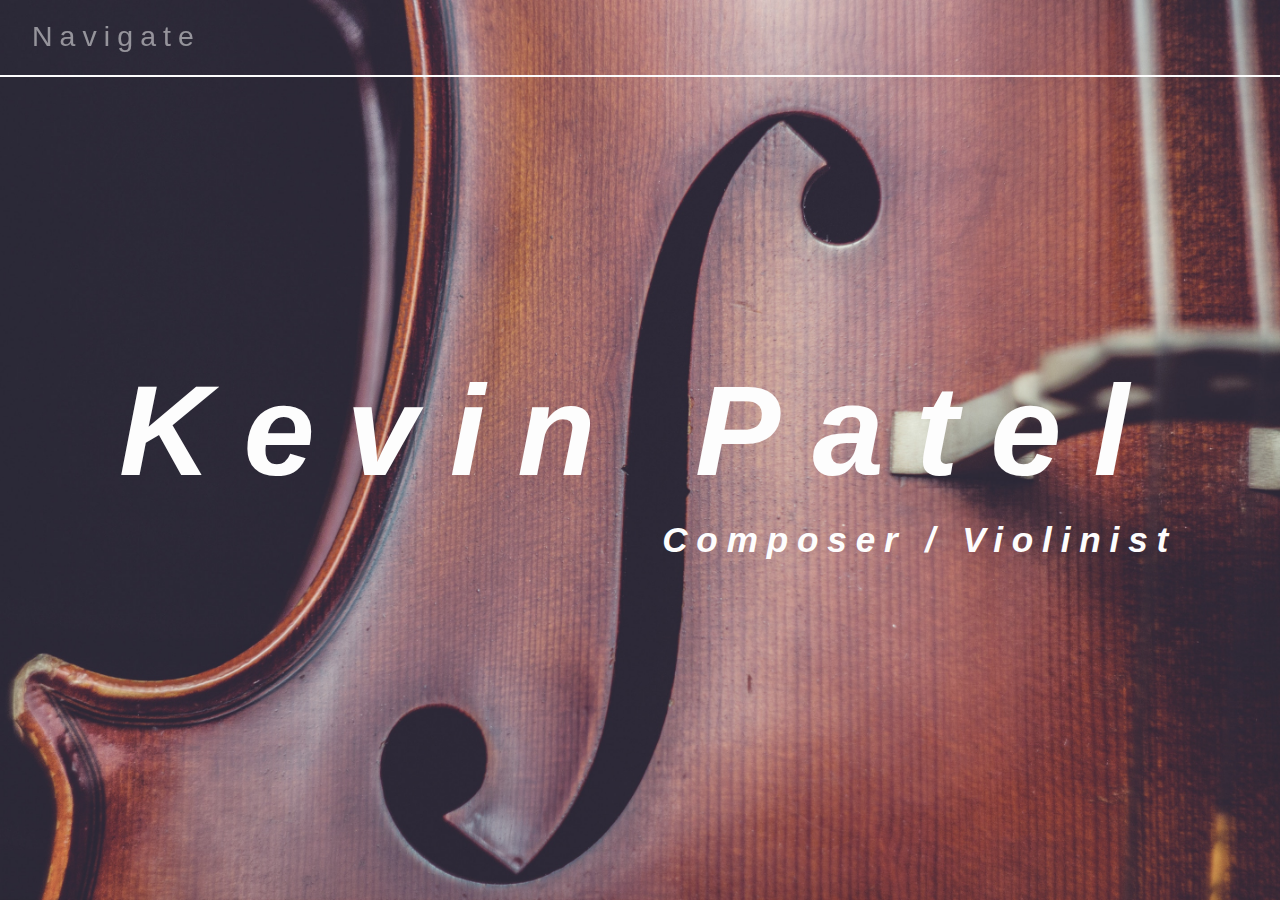
<file: index.html>
<!DOCTYPE html>

<html lang='en' dir='ltr'>

<head>

    <meta charset="utf-8">

    <title>Kevin Patel Music - Official</title>

    <link rel="stylesheet" href="style.css">
    <link rel="stylesheet" href="Animate.css">
</head>

<body>

<div class='animated slideInLeft delay-2s'>
    <span><div class="nav">
            <div class="dropdown">
                <button class="dropbtn">Navigate</button>
                    <div class="dropdown-content">
                        <a href="index.html" >Home</a>
                        <a href="About.html">About</a>
                        <a href="Projects.html">Discography</a>
                        <a href="Contact.html">Contact</a>
                    </div>
            </div>
        </div>
    </span>
</div>

    <div id='home' class="page">
      <div>
          <h1 class='animated fadeIn delay-1s'><em>
              <span>Kevin</span>
              <span>Patel</span>
              </em></h1>
        <h3 class='animated fadeIn delay-2s'><em> Composer / Violinist</em></h3>
      </div>

    </div>
  </body>
</html>
</file>
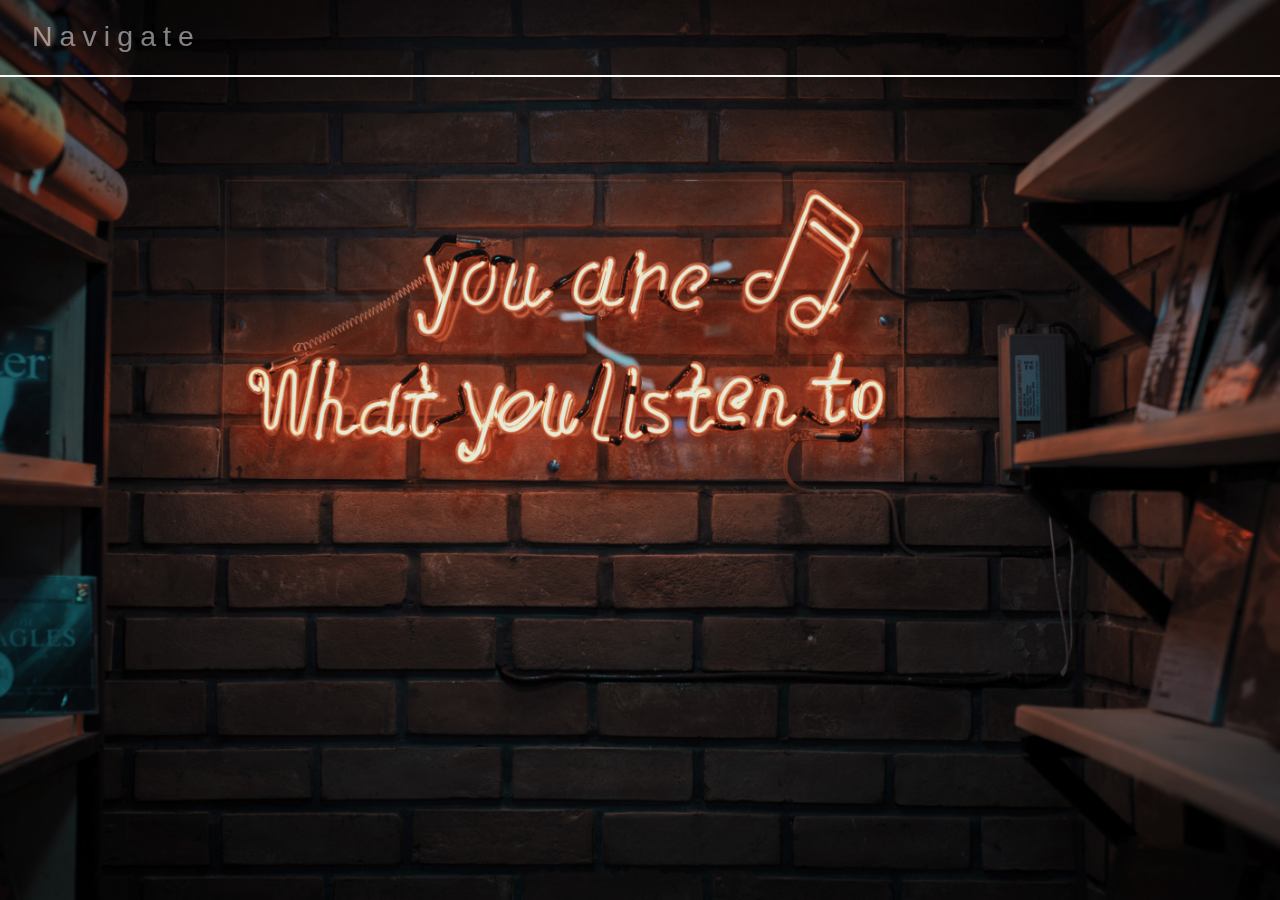
<file: About.html>
<!DOCTYPE html>

<html lang='en' dir='ltr'>

<head>

    <meta charset="utf-8">

    <title>Kevin Patel Music - Official</title>

    <link rel="stylesheet" href="styleAbout.css">
    <link rel="stylesheet" href="Animate.css">
</head>
<body>


<div class='animated slideInLeft delay-2s'>
    <span><div class="nav">
            <div class="dropdown">
                <button class="dropbtn">Navigate</button>
                    <div class="dropdown-content">
                        <a href="index.html" >Home</a>
                        <a href="About.html">About</a>
                        <a href="Projects.html">Discography</a>
                        <a href="Contact.html">Contact</a>
                    </div>
            </div>
        </div>
    </span>
</div>

<div id="about" class="page">
</div>
</body>
</html>
</file>
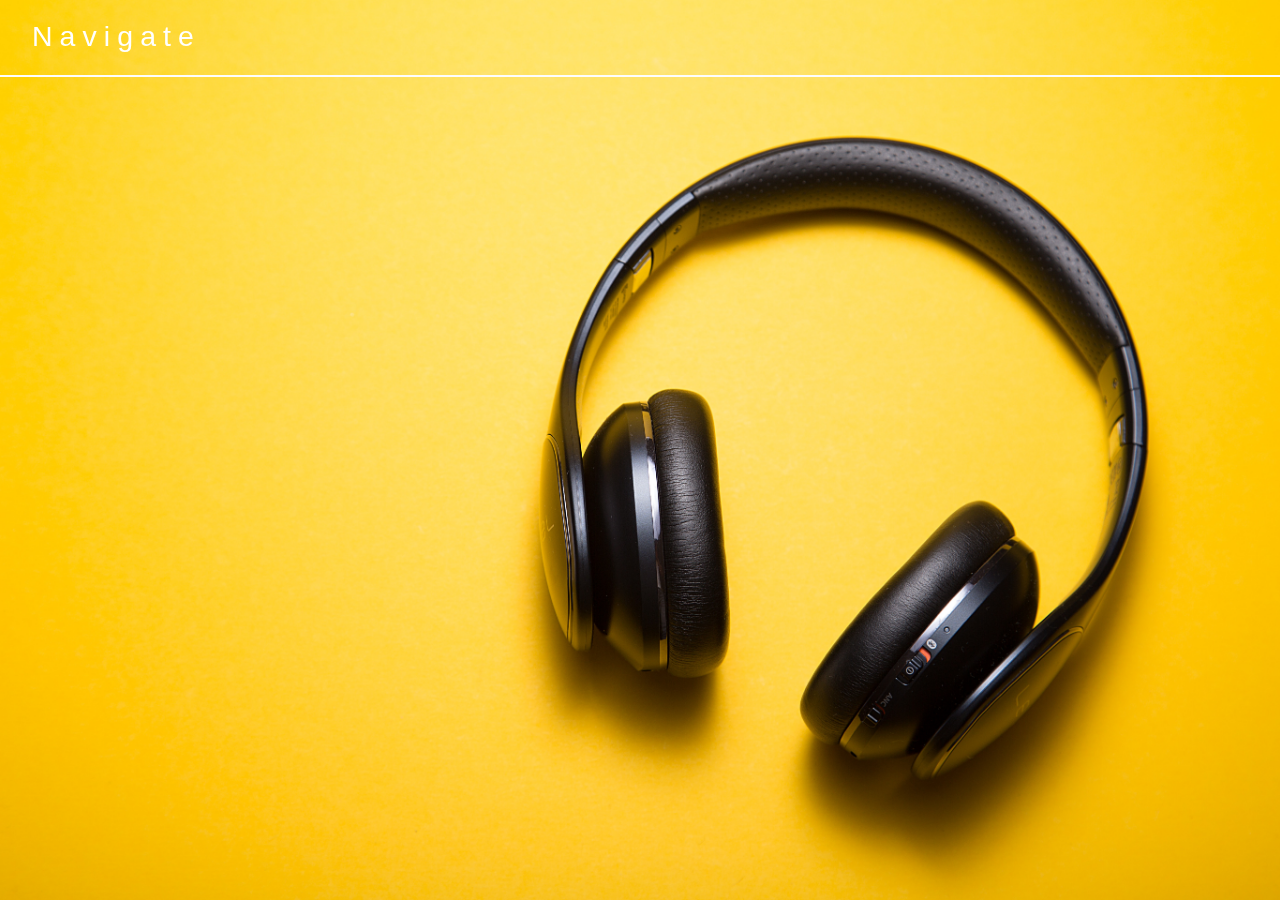
<file: Contact.html>
<!DOCTYPE html>

<html lang='en' dir='ltr'>

<head>

    <meta charset="utf-8">

    <title>Kevin Patel Music - Official</title>

    <link rel="stylesheet" href="styleContact.css">
    <link rel="stylesheet" href="Animate.css">
</head>
<body>


<div class='animated slideInLeft delay-2s'>
    <span><div class="nav">
            <div class="dropdown">
                <button class="dropbtn">Navigate</button>
                    <div class="dropdown-content">
                        <a href="index.html" >Home</a>
                        <a href="About.html">About</a>
                        <a href="Projects.html">Discography</a>
                        <a href="Contact.html">Contact</a>
                    </div>
            </div>
        </div>
    </span>
</div>

<div id="contact" class="page">
</div>

</body>
</html>














</body>
</html>
</file>
<file: style.css>
body {
font-family: "Open Sans",sans-serif;
font-size: 1.25em;
  background-color: #fafafa;
  color: #fdfdfd;
  margin: 0;
}

.nav {
  position: fixed;
  top: 0;
  left: 0;
  width: 100%;
  display: flex;
    flex-grow: auto;
    flex-shrink: auto;
  justify-content: space-around;
  padding-top: 8px;
  padding-bottom: 10px;
    border-bottom: 2px solid #fdfdfd;
  letter-spacing: .25em}


#home{background-image: url(Images/image3.jpg);
    background-size: cover;
  background-position: center;
  display: flex;
  justify-content:space-around;
  align-items: center;
}

#home h1 {
  font-size: 10vw;
  margin: 16px; cursor: default;
  letter-spacing: .25em;
}

#home h3 {
  text-align: right;
    font-size: 2.75vw;
  margin: 0; cursor: default;
  letter-spacing: .25em;
}

.page {
  min-width: 100vw;
    min-height: 100vh;}

    .dropbtn {
    background-color:#ffffff00;
    color: white;
    font-size: 2.22vw;
    opacity: 0.5;
    border: none;
    font-family: "Open Sans",sans-serif;
     padding: 6px 8px 6px 16px;
  display: block;
  background: none;
  width:100%;
  text-align: left;
  cursor: pointer;
  outline: none;
  letter-spacing: .25em
}


.dropdown {
    position: relative;
    display: inline-block;
     padding: 6px 8px 6px 16px;
  display: block;
  border: none;
  background: none;
  width:100%;
  text-align: left;
  cursor: pointer;
  outline: none;
}



.dropdown-content {
    display: none;
    position: absolute;
    background-color: #f1f1f1;
    min-width: 160px;
    box-shadow: 0px 8px 16px 0px rgba(0,0,0,0.2);
    z-index: 1;
    margin-top: 5px;
}


.dropdown-content a {
    color: black;
    padding: 12px 16px;
    text-decoration: none;
    display: block;
}


.dropdown-content a:hover {background-color: #ddd;}
.dropdown:hover
.dropdown-content {display: block;}
.dropdown:hover
.dropbtn {background-color: #ffffff00;text-decoration: none;}
</file>
<file: styleAbout.css>
body {
font-family: "Open Sans",sans-serif;
font-size: 1.25em;
  background-color: #fafafa;
  color: #fdfdfd;
  margin: 0;
}



.nav {
  position: fixed;
  top: 0;
  left: 0;
  width: 100%;
  display: flex;
    flex-grow: auto;
    flex-shrink: auto;
  justify-content: space-around;
  padding-top: 8px;
  padding-bottom: 10px;
    border-bottom: 2px solid #fdfdfd;
  letter-spacing: .25em
}


  #about{background-image: url(Images/image1.jpg);
      background-size: cover;
    background-position: center;
    display: flex;
    justify-content:space-around;
    align-items: center;
  }

  .page {
    min-width: 100vw;
      min-height: 100vh;}

      .dropbtn {
      background-color:#ffffff00;
      color: white;
      font-size: 2.22vw;
      opacity: .5;
      border: none;
      font-family: "Open Sans",sans-serif;
       padding: 6px 8px 6px 16px;
    display: block;
    background: none;
    width:100%;
    text-align: left;
    cursor: pointer;
    outline: none;
    letter-spacing: .25em
  }


  .dropdown {
      position: relative;
      display: inline-block;
       padding: 6px 8px 6px 16px;
    display: block;
    border: none;
    background: none;
    width:100%;
    text-align: left;
    cursor: pointer;
    outline: none;
  }



  .dropdown-content {
      display: none;
      position: absolute;
      background-color: #f1f1f1;
      min-width: 160px;
      box-shadow: 0px 8px 16px 0px rgba(0,0,0,0.2);
      z-index: 1;
      margin-top: 5px;
  }


  .dropdown-content a {
      color: black;
      padding: 12px 16px;
      text-decoration: none;
      display: block;
  }


  .dropdown-content a:hover {background-color: #ddd;}
  .dropdown:hover
  .dropdown-content {display: block;}
  .dropdown:hover
  .dropbtn {background-color: #ffffff00;text-decoration: none;}
</file>
<file: styleContact.css>
body {
font-family: "Open Sans",sans-serif;
font-size: 1.25em;
  background-color: #fafafa;
  color: #fdfdfd;
  margin: 0;
}



.nav {
  position: fixed;
  top: 0;
  left: 0;
  width: 100%;
  display: flex;
    flex-grow: auto;
    flex-shrink: auto;
  justify-content: space-around;
  padding-top: 8px;
  padding-bottom: 10px;
    border-bottom: 2px solid #fdfdfd;
  letter-spacing: .25em
}


  #contact{background-image: url(Images/image2.jpg);
      background-size: cover;
    background-position: center;
    display: flex;
    justify-content:space-around;
    align-items: center;
  }

  .page {
    min-width: 100vw;
      min-height: 100vh;}

      .dropbtn {
      background-color:#ffffff00;
      color: white;
      font-size: 2.22vw;
      opacity: 1;
      border: none;
      font-family: "Open Sans",sans-serif;
       padding: 6px 8px 6px 16px;
    display: block;
    background: none;
    width:100%;
    text-align: left;
    cursor: pointer;
    outline: none;
    letter-spacing: .25em
  }


  .dropdown {
      position: relative;
      display: inline-block;
       padding: 6px 8px 6px 16px;
    display: block;
    border: none;
    background: none;
    width:100%;
    text-align: left;
    cursor: pointer;
    outline: none;
  }



  .dropdown-content {
      display: none;
      position: absolute;
      background-color: #f1f1f1;
      min-width: 160px;
      box-shadow: 0px 8px 16px 0px rgba(0,0,0,0.2);
      z-index: 1;
      margin-top: 5px;
  }


  .dropdown-content a {
      color: black;
      padding: 12px 16px;
      text-decoration: none;
      display: block;
  }


  .dropdown-content a:hover {background-color: #ddd;}
  .dropdown:hover
  .dropdown-content {display: block;}
  .dropdown:hover
  .dropbtn {background-color: #ffffff00;text-decoration: none;}
</file>
